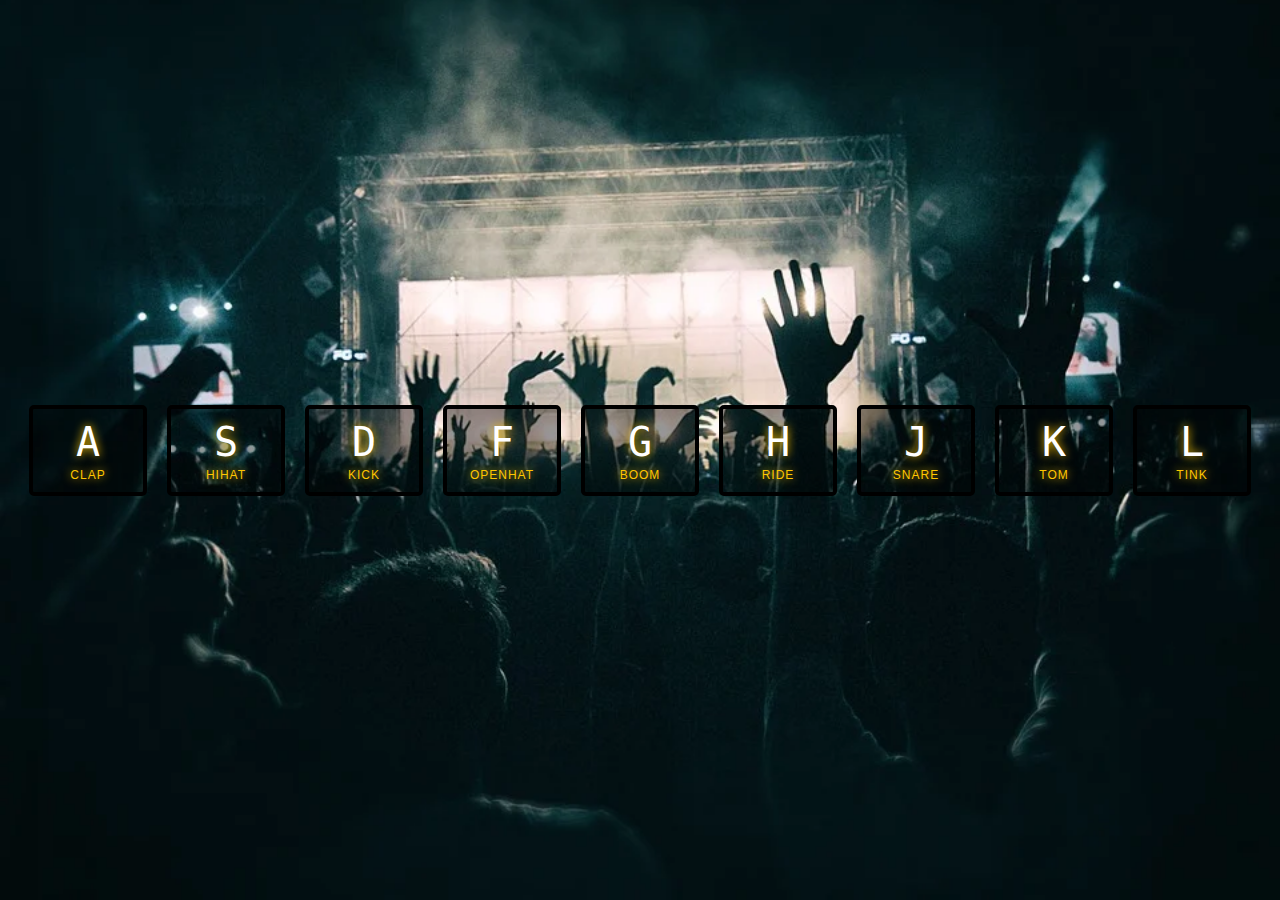
<file: 1. Drum kit/index.html>
<!DOCTYPE html>
<html lang="en">
  <head>
    <meta charset="UTF-8" />
    <meta http-equiv="X-UA-Compatible" content="IE=edge" />
    <meta name="viewport" content="width=device-width, initial-scale=1.0" />
    <title>js drum kit</title>

    <link rel="stylesheet" href="./style.css" />
  </head>
  <body>
    <div class="keys">
      <div data-key="65" class="key">
        <kbd>A</kbd>
        <span class="sound"> clap</span>
      </div>

      <div data-key="83" class="key">
        <kbd>S</kbd>
        <span class="sound">hihat</span>
      </div>
      <div data-key="68" class="key">
        <kbd>D</kbd>
        <span class="sound">kick</span>
      </div>

      <div data-key="70" class="key">
        <kbd>F</kbd>
        <span class="sound">openhat</span>
      </div>

      <div data-key="71" class="key">
        <kbd>G</kbd>
        <span class="sound">boom</span>
      </div>

      <div data-key="72" class="key">
        <kbd>H</kbd>
        <span class="sound">ride</span>
      </div>

      <div data-key="74" class="key">
        <kbd>J</kbd>
        <span class="sound">snare</span>
      </div>

      <div data-key="75" class="key">
        <kbd>K</kbd>
        <span class="sound">tom</span>
      </div>

      <div data-key="76" class="key">
        <kbd>L</kbd>
        <span class="sound">tink</span>
      </div>
    </div>

    <audio data-key="65" src="./sounds/clap.wav"></audio>
    <audio data-key="83" src="./sounds/hihat.wav"></audio>
    <audio data-key="68" src="./sounds/kick.wav"></audio>
    <audio data-key="70" src="./sounds/openhat.wav"></audio>
    <audio data-key="71" src="./sounds/boom.wav"></audio>
    <audio data-key="72" src="./sounds/ride.wav"></audio>
    <audio data-key="74" src="./sounds/snare.wav"></audio>
    <audio data-key="75" src="./sounds/tom.wav"></audio>
    <audio data-key="76" src="./sounds/tink.wav"></audio>

    <script src="./script.js"></script>
  </body>
</html>
</file>
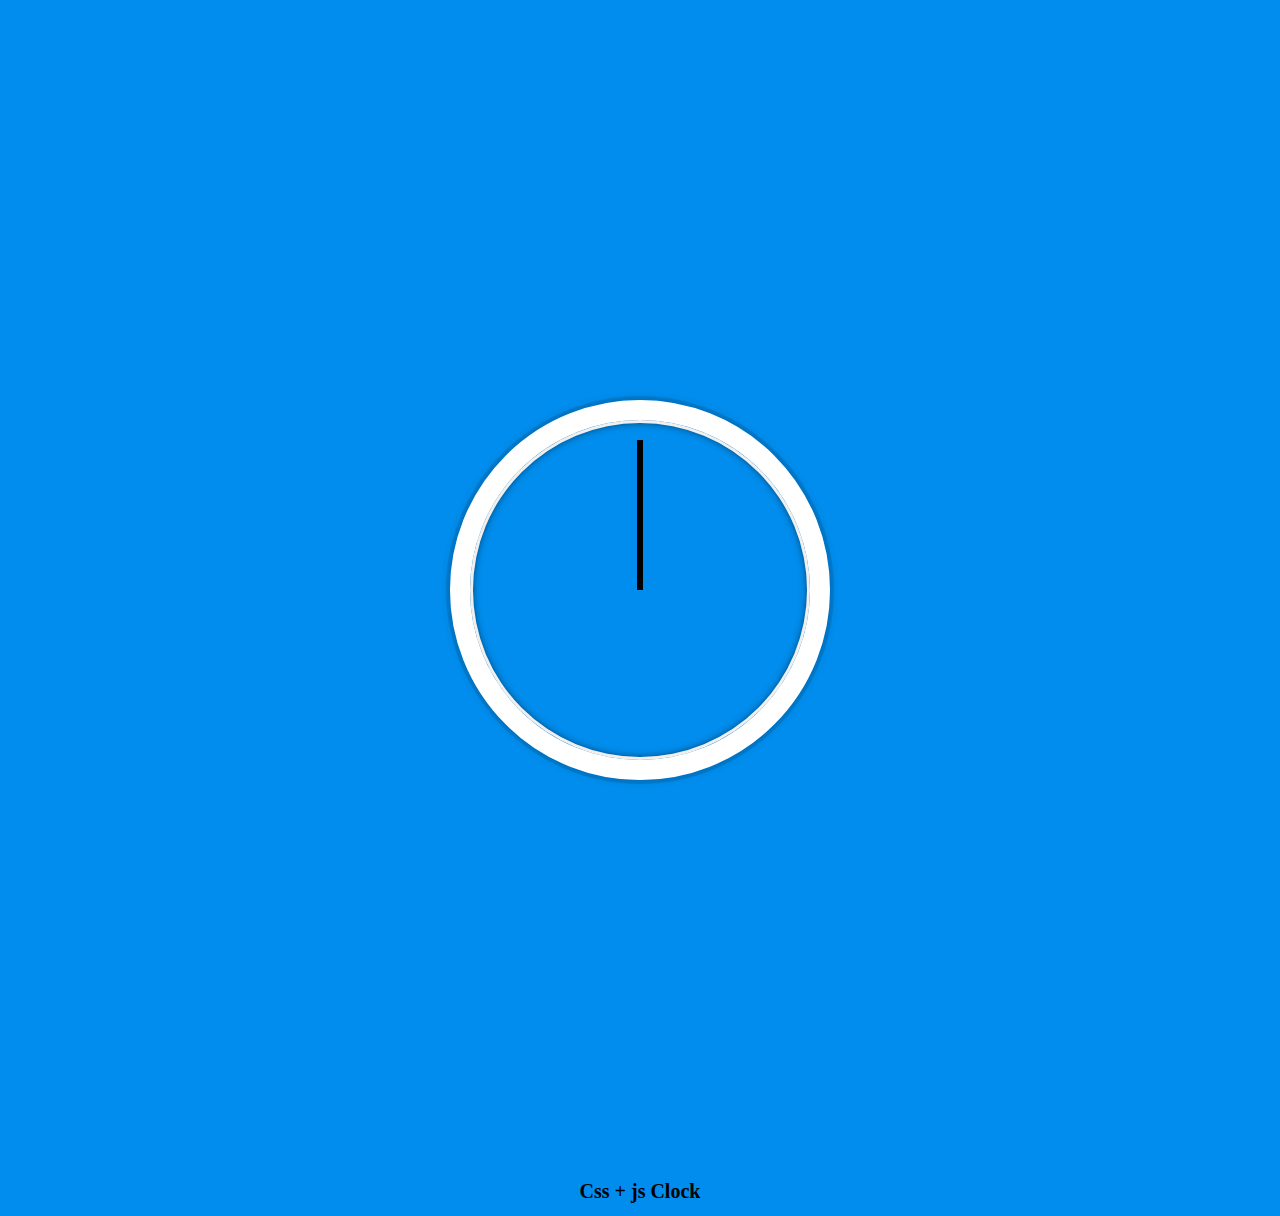
<file: 2. clock/index.html>
<!DOCTYPE html>
<html lang="en">
  <head>
    <meta charset="UTF-8" />
    <meta http-equiv="X-UA-Compatible" content="IE=edge" />
    <meta name="viewport" content="width=device-width, initial-scale=1.0" />
    <title>css js clock</title>
    <link rel="stylesheet" href="./style.css" />
  </head>
  <body>
    <div class="clock">
      <div class="clock-face">
        <div class="hand hour-hand"></div>
        <div class="hand min-hand"></div>
        <div class="hand second-hand"></div>
      </div>
    </div>

    <h1>Css + js Clock</h1>

    <script src="./script.js"></script>
  </body>
</html>
</file>
<file: 1. Drum kit/style.css>
html {
  font-size: 10px;
  background: url("./crowd-1056764_960_720\ \(1\).jpg") bottom center;
  background-size: cover;
}

body,
html {
  margin: 0;
  padding: 0;
  font-family: sans-serif;
}

.keys {
  display: flex;
  flex: 1;
  min-height: 100vh;
  align-items: center;
  justify-content: center;
}

.key {
  border: 0.4rem solid black;
  border-radius: 0.5rem;
  margin: 1rem;
  font-size: 1.5rem;
  padding: 1rem 0.5rem;
  transition: all 0.07s ease;
  width: 10rem;
  text-align: center;
  color: white;
  background: rgba(0, 0, 0, 0.4);
  text-shadow: 0 0 1rem #ffc600;
}

.playing {
  transform: scale(1.1);
  border-color: #ffc600;
  box-shadow: 0 0 1rem #ffc600;
}

kbd {
  display: block;
  font-size: 4rem;
}

.sound {
  font-size: 1.2rem;
  text-transform: uppercase;
  letter-spacing: 0.1rem;
  color: #ffc600;
}
</file>
<file: 2. clock/style.css>
html {
  background: #018ded;
  background-size: cover;
  font-family: "helvetica neue";
  text-align: center;
  font-size: 10px;
}

.body {
  margin: 0;
  font-size: 2rem;
  display: flex;
  flex: 1;
  min-height: 100vh;
  align-items: center;
}

.clock {
  width: 30rem;
  height: 30rem;
  border: 20px solid white;
  border-radius: 50%;
  margin: 400px auto;
  position: relative;
  padding: 2rem;
  box-shadow: 0 0 0 4px rgba(0, 0, 0, 0.1), inset 0 0 0 3px #efefef,
    inset 0 0 10px black, 0 0 10px rgba(0, 0, 0, 0.2);
}

.clock-face {
  position: relative;
  width: 100%;
  height: 100%;
  transform: translateY(-3px);
}

.hand {
  width: 50%;
  height: 6px;
  background: black;
  position: absolute;
  top: 50%;
  transform-origin: 100%;
  transform: rotate(90deg);
  transition: all 0.05s;
  transition-timing-function: cubic-bezier(0.1, 2.7, 0.58, 1);
}
</file>
